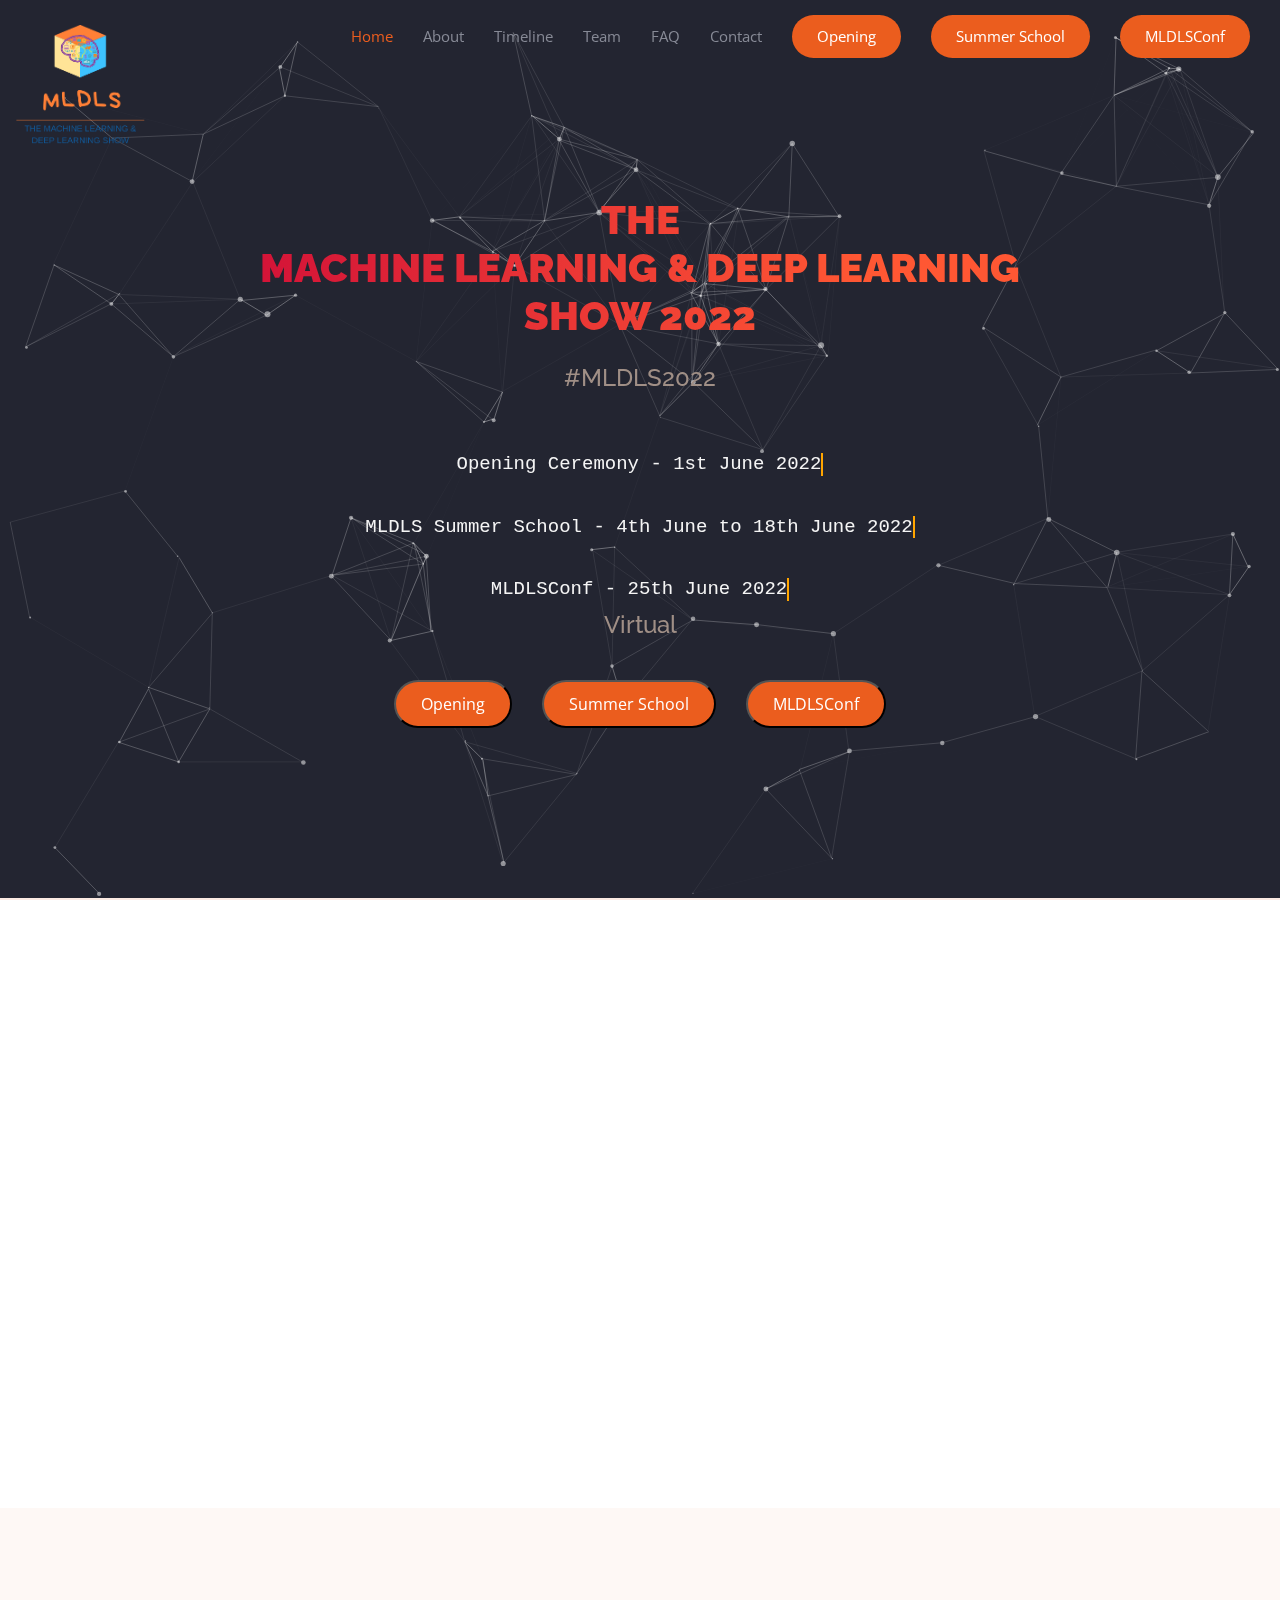
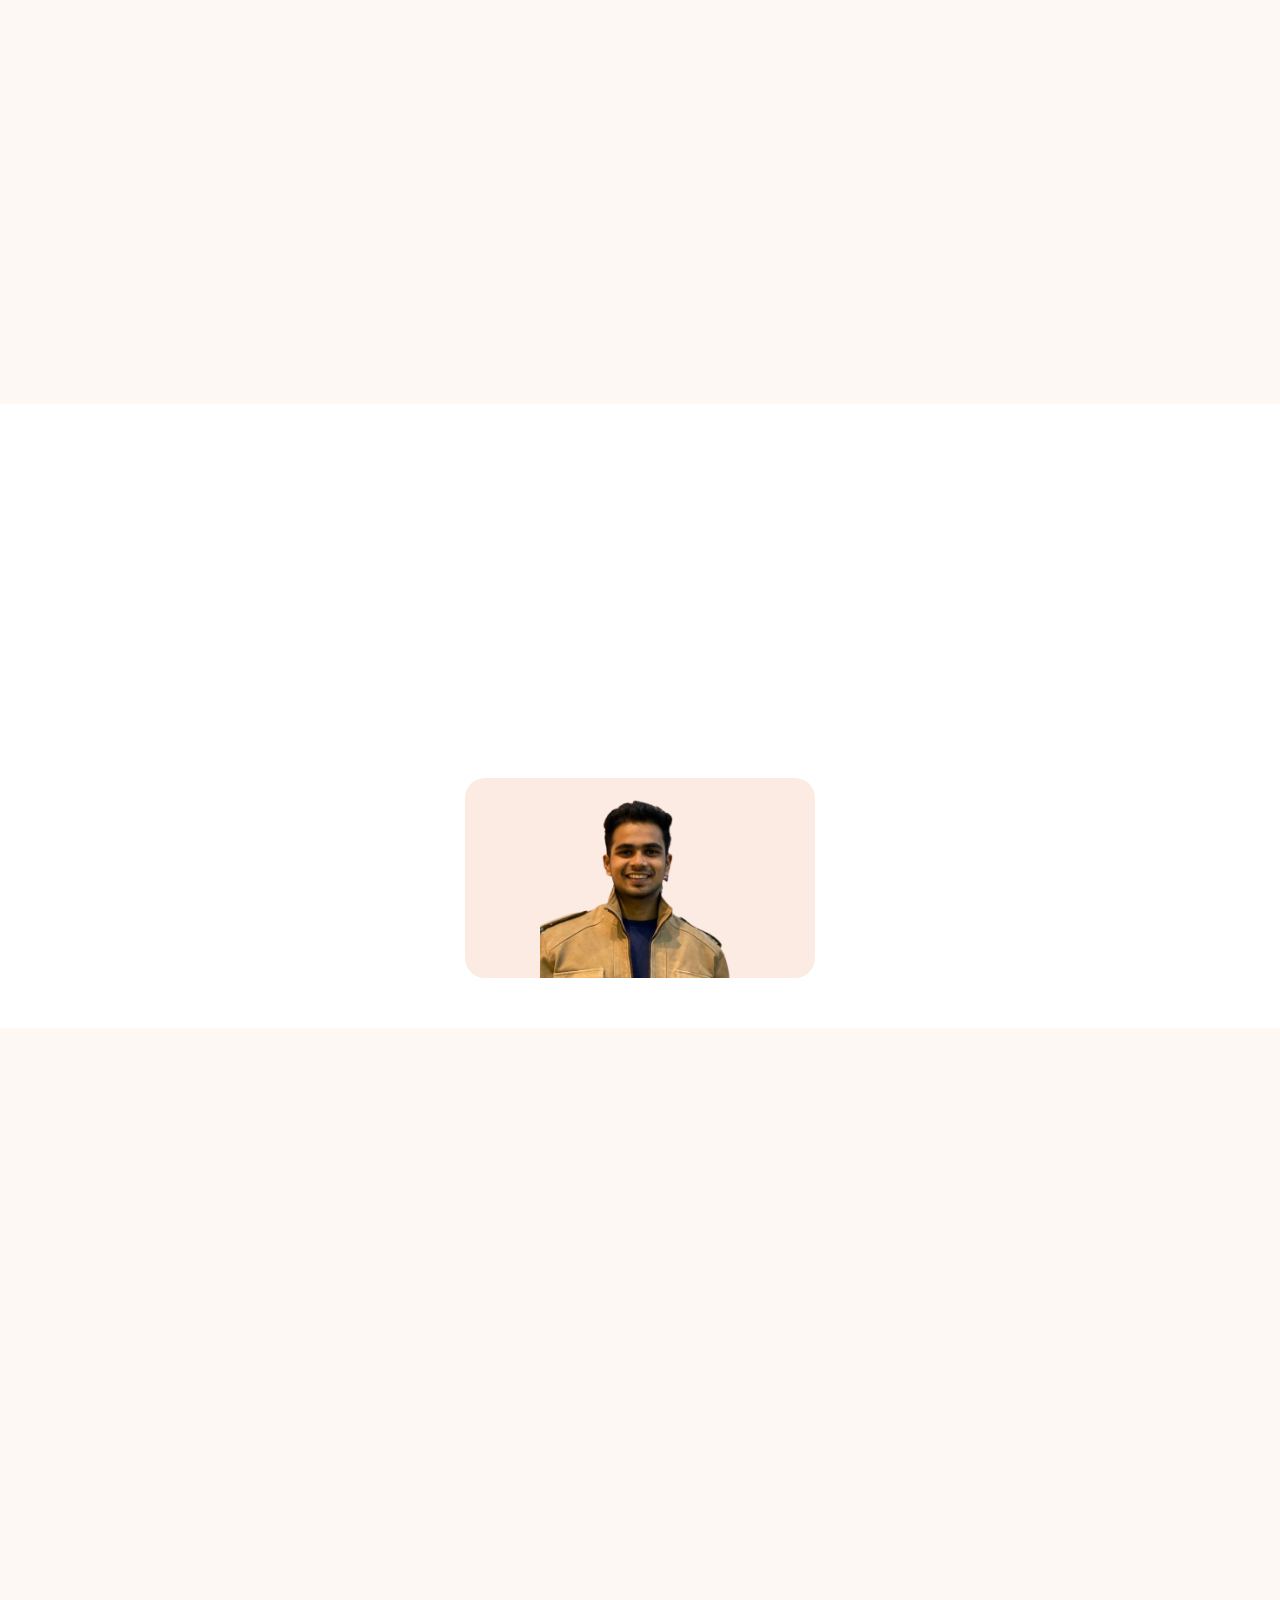
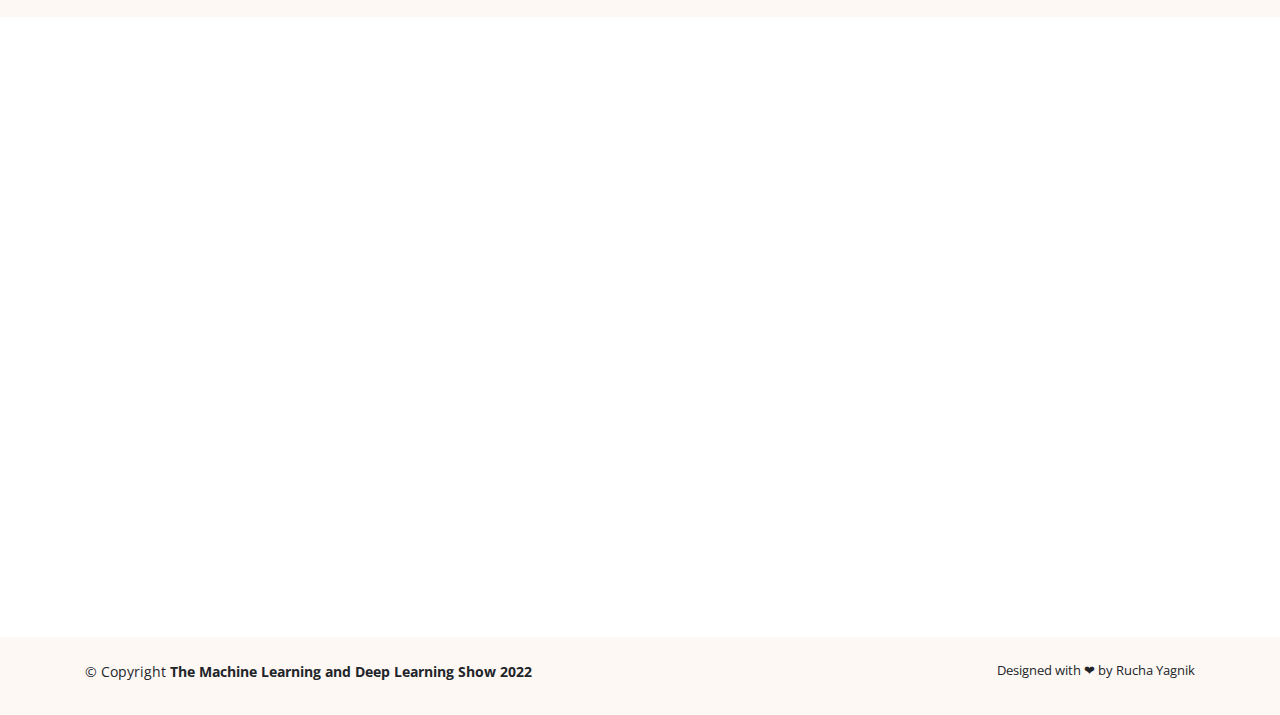
<file: index.html>
<!DOCTYPE html>
<html lang="en">

<head>
  <meta charset="utf-8">
  <meta content="width=device-width, initial-scale=1.0" name="viewport">

  <title>The MLDL Show 2022</title>
  <meta content="" name="description">
  <meta content="" name="keywords">

  <!-- Favicons -->
  <link href="assets/img/logo.png" rel="icon">
  <link href="assets/img/logo.png" rel="apple-touch-icon">

  <!-- Google Fonts -->
  <link
    href="https://fonts.googleapis.com/css?family=Open+Sans:300,300i,400,400i,600,600i,700,700i|Raleway:300,300i,400,400i,600,600i,700,700i"
    rel="stylesheet">

  <!-- Vendor CSS Files -->
  <link href="assets/vendor/bootstrap/css/bootstrap.min.css" rel="stylesheet">
  <link href="assets/vendor/icofont/icofont.min.css" rel="stylesheet">
  <link href="assets/vendor/boxicons/css/boxicons.min.css" rel="stylesheet">
  <link href="assets/vendor/venobox/venobox.css" rel="stylesheet">
  <link href="assets/vendor/owl.carousel/assets/owl.carousel.min.css" rel="stylesheet">
  <link href="assets/vendor/aos/aos.css" rel="stylesheet">

  <!-- Template Main CSS File -->
  <link href="assets/css/style.css" rel="stylesheet">

</head>

<body>

  <!-- ======= Header ======= -->
  <header id="header">
    <div class="container-fluid d-flex">
      
      <div class="logo mr-auto">
        <a href="index.html"><img src="assets/img/logo.png" alt="The Machine Learning and Deep Learning Show 2022" class="img-fluid"></a>
      </div>

      <nav class="nav-menu d-none d-lg-block">
        <ul>
          <li class="active"><a href="#hero">Home</a></li>
          <li><a href="#about">About</a></li>
          <li><a href="#dates">Timeline</a></li>
          <li><a href="#team">Team</a></li>
          <li><a href="#faq">FAQ</a></li>
          <li><a href="#contact">Contact</a></li>
          <li class="apply-btn"><a href="https://youtu.be/qn_5BiJ5cBM" target="_blank">Opening</a></li>
          <li class="apply-btn"><a href="https://bit.ly/mldls22" target="_blank">Summer School</a></li>
          <li class="apply-btn"><a href="https://forms.office.com/Pages/ResponsePage.aspx?id=oBzDhDusrk6tEVGdgCM-b90ZaA54ttJChzd3XSrF06pURTMwUzk2SzlaNkI2RVFLUlVJQzhaMEVWSy4u" target="_blank">MLDLSConf</a></li>
        </ul>
      </nav>
      <!-- .nav-menu -->

    </div>
  </header>
  <!-- End Header -->

  <!-- ======= Hero Section ======= -->

  <section id="hero" class="d-flex align-items-center">
    <div id="particles-js"></div>    
    <div class="container">
      <div class="row">
        <div class="col-lg-12 order-2 order-lg-1 text-center">
          <div class="site-hero">
            <h1 class="d-block mb-4 aos-init aos-animate" data-aos="fade-up" data-aos-delay="200" style="margin-top: 50px;">THE<br/>MACHINE LEARNING & DEEP LEARNING<br/>SHOW 2022</h1>
          </div>
          <h2 style="margin-top: 20px; margin-bottom: 20px;">#MLDLS2022</h2>
          <div class="typewriter">
 <h4 class="text_size">Opening Ceremony - 1st June 2022</h4> <br>
          </div>
          <div class="typewriter">
<h4 class="text_size"> MLDLS Summer School - 4th June to 18th June 2022</h4> <br>
          </div>
          <div class="typewriter">
<h4 class="text_size"> MLDLSConf - 25th June 2022</h4> <br>
          </div>
          <h3 class="line-1 anim-typewriter"></h3>
          <h2 style="margin-top: 10px; margin-bottom: 40px;">Virtual</h2>
            <div class="button-container">
              
                <button class="apply-btn2">
                  <a class="btn-text" href="https://youtu.be/qn_5BiJ5cBM" target="_blank">Opening</a>
                </button>
           
            
                <button class="apply-btn2"><a class="btn-text"  href="https://bit.ly/mldls22" target="_blank">Summer School</a>
              </button>
             
      
              <button class="apply-btn2"><a class="btn-text"  href="https://forms.office.com/Pages/ResponsePage.aspx?id=oBzDhDusrk6tEVGdgCM-b90ZaA54ttJChzd3XSrF06pURTMwUzk2SzlaNkI2RVFLUlVJQzhaMEVWSy4u" target="_blank">MLDLSConf</a></button>
     
            </div>
     
          <br>
          <!-- <a href="https://www.meetup.com/en-AU/Microsoft-Reactor-London/events/286034705/" target="_blank"><button>Opening Ceremony</button></a>
          <a href="https://mldls.github.io" target="_blank"><button>MLDLS Summer School</button></a>
          <a href="https://mldls.github.io" target="_blank"><button>MLDLSConf</button></a> -->
        </div>
      </div>
    </div>
  </section>
  <!-- End Hero -->

  <main id="main">

    <!-- ======= About Section ======= -->
    <section id="about" class="about">
      <div class="container">

        <div class="row justify-content-between">
          <div class="col-lg-5 d-flex align-items-center justify-content-center about-img">
            <img src="assets/img/about-img.svg" class="img-fluid" alt="" data-aos="zoom-in">
          </div>
          <div class="col-lg-6 pt-5 pt-lg-0">
            <h3 data-aos="fade-up">About</h3>
            <p data-aos="fade-up" data-aos-delay="100" style="font-size: large;">
              MLDLS Opening Ceremony: Getting Started with AI/ML by Cloud Advocates (Carlotta Castelluccio and Dmitry Shoshkinov on LearnTV MSFT Reactor. (Open for all)<br/>
              <br>
              MLDLS Summer School: The Machine Learning & Deep Learning Show is a 2 week summer school focused on teaching ML & DL concepts
              right from scratch to passionate students from around the globe. Each year 30 students or recent graduates
              are selected out of a pool of applicants to be part of this program. MLDLS2022 is the 3rd edition of the series. 
              <br><br>
              MLDLSConf: Day long virtual conference with sessions, panel, project showcase and networking opportunity. (Open for all)                       
            </p>
          </div>
        </div>

      </div>
    </section><!-- End About Section -->

    <!-- ======= Dates Section ======= -->
    <section id="dates" class="dates section-bg">
      <div class="container">

        <div class="section-title" data-aos="fade-up">
          <h2>Timeline</h2>
          <p>Important Dates (Summer School)</p>
        </div>

        <div class="row">
          <div class="col-md-6 col-lg-3 d-flex align-items-stretch" data-aos="zoom-in" data-aos-delay="100">
            <div class="icon-box">
              <!-- <div class="icon"><i class="bx bxl-dribbble"></i></div> -->
              <div class="icon"><i class="icofont-checked"></i></i></div>
              <h4 class="title">3rd May 2022</h4>
              <p class="description">Application Opens</p>
            </div>
          </div>

          <div class="col-md-6 col-lg-3 d-flex align-items-stretch" data-aos="zoom-in" data-aos-delay="200">
            <div class="icon-box">
              <!-- <div class="icon"><i class="bx bx-file"></i></div> -->
              <div class="icon"><i class="icofont-ban"></i></div>
              <h4 class="title">2nd June 2022</h4>
              <p class="description">Application Closes</p>
            </div>
          </div>

          <div class="col-md-6 col-lg-3 d-flex align-items-stretch" data-aos="zoom-in" data-aos-delay="300">
            <div class="icon-box">
              <!-- <div class="icon"><i class="bx bx-tachometer"></i></div> -->
              <div class="icon"><i class="icofont-notification"></i></i></div>
              <h4 class="title">2nd June 2022 Onwards</h4>
              <p class="description">Acceptance Notification</p>
            </div>
          </div>

          <div class="col-md-6 col-lg-3 d-flex align-items-stretch" data-aos="zoom-in" data-aos-delay="400">
            <div class="icon-box">
              <!-- <div class="icon"><i class="bx bx-world"></i></div> -->
              <div class="icon"><i class="icofont-code"></i></i></div>
              <h4 class="title">4th to 18th June 2022</a></h4>
              <p class="description">Summer School</p>
            </div>
          </div>

        </div>

      </div>
    </section><!-- End Dates Section -->

    <!-- ======= Team Section ======= -->
    <section id="team" class="team">
      <div class="container">

        <div class="section-title" data-aos="fade-up">
          <h2>Team</h2>
          <p>Organizers & Speakers</p>
        </div>

        <div class="row" style="justify-content: space-between;">

          <div class="col-xl col-lg col-md" data-aos="zoom-in" data-aos-delay="100">
            <div class="member">
              <img src="assets/img/team/vedantbahel.png" class="img-fluid" alt="">
              <div class="member-info">
                <div class="member-info-content">
                  <h4>Vedant Bahel</h4>
                  <span>Gold Microsoft Learn Student Ambassador</span>
                </div>
                <div class="social">
                  <a href="https://twitter.com/Vedant_Bahel" target="_blank"><i class="icofont-twitter"></i></a>
                  <a href="https://linkedin.com/in/vedantbahel" target="_blank"><i class="icofont-linkedin"></i></a>
                </div>
              </div>
            </div>
          </div>

          <div class="col-xl col-lg col-md" data-aos="zoom-in" data-aos-delay="200">
            <div class="member">
              <img src="assets/img/team/harsharyan.png" class="img-fluid" alt="">
              <div class="member-info">
                <div class="member-info-content">
                  <h4>Harsh Aryan</h4>
                  <span>Former Gold Microsoft Learn Student Ambassador</span>
                </div>
                <div class="social">
                  <a href="https://twitter.com/12HarshAryan" target="_blank"><i class="icofont-twitter"></i></a>
                  <a href="https://www.linkedin.com/in/harsh-aryan/" target="_blank"><i
                      class="icofont-linkedin"></i></a>
                </div>
              </div>
            </div>
          </div>

          <div class="col-xl col-lg col-md" data-aos="zoom-in" data-aos-delay="300">
            <div class="member">
              <img src="assets/img/team/ruchayagnik2.png" class="img-fluid" alt="">
              <div class="member-info">
                <div class="member-info-content">
                  <h4>Rucha Yagnik</h4>
                  <span>Gold Microsoft Learn Student Ambassador</span>
                </div>
                <div class="social">
                  <a href="https://twitter.com/ryagnik9" target="_blank"><i class="icofont-twitter"></i></a>
                  <a href="https://www.linkedin.com/in/ryagnik09/" target="_blank"><i class="icofont-linkedin"></i></a>
                </div>
              </div>
            </div>
          </div>

        </div>
                                                                                                              
        <div class="member_container">
            <div class="member width_adjust">
              <img src="assets/img/team/prathameshshanbhag.png" class="img-fluid" alt="">
              <div class="member-info mobile_adjust">
                <div class="member-info-content center_text">
                  <h4>Prathamesh Shanbhag</h4>
                  <span>Microsoft Learn Student Ambassador</span>
                </div>
                <div class="social">
                  <a href="https://twitter.com/prathamesh_117" target="_blank"><i class="icofont-twitter"></i></a>
                  <a href="https://www.linkedin.com/in/prathamesh-shanbhag/" target="_blank"><i class="icofont-linkedin"></i></a>
                </div>
              </div>
            </div>
          </div>

        </div>

      </div>
    </section><!-- End Team Section -->

    <!-- ======= F.A.Q Section ======= -->
    <section id="faq" class="faq section-bg">
      <div class="container">

        <div class="section-title" data-aos="fade-up">
          <h2>F.A.Q</h2>
          <p>Frequently Asked Questions</p>
        </div>

        <ul class="faq-list">

          <li data-aos="fade-up" data-aos-delay="100">
            <a data-toggle="collapse" class="collapsed" href="#faq1">Am I eligible for Summer School? <i
                class="icofont-simple-up"></i></a>
            <div id="faq1" class="collapse" data-parent=".faq-list">
              <p>
                All full time students and recent graduates from any university across the globe are eligible to apply.
              </p>
            </div>
          </li>

          <li data-aos="fade-up" data-aos-delay="200">
            <a data-toggle="collapse" href="#faq2" class="collapsed">How many students are selected for Summer School? <i
                class="icofont-simple-up"></i></a>
            <div id="faq2" class="collapse" data-parent=".faq-list">
              <p>
                Only 30 students are finally selected for the program.
              </p>
            </div>
          </li>

          <li data-aos="fade-up" data-aos-delay="300">
            <a data-toggle="collapse" href="#faq3" class="collapsed">What is the selection criteria for Summer School? <i
                class="icofont-simple-up"></i></a>
            <div id="faq3" class="collapse" data-parent=".faq-list">
              <p>
                The selection is purely based on the passion of students to learn and share knowledge.
              </p>
            </div>
          </li>

          <li data-aos="fade-up" data-aos-delay="400">
            <a data-toggle="collapse" href="#faq4" class="collapsed">Is there any fee for selected candidates? <i
                class="icofont-simple-up"></i></a>
            <div id="faq4" class="collapse" data-parent=".faq-list">
              <p>
                There is no fee for this program.
              </p>
            </div>
          </li>

          <li data-aos="fade-up" data-aos-delay="500">
            <a data-toggle="collapse" href="#faq5" class="collapsed">Do I get a certificate after completion of the
              summer school?
              <i class="icofont-simple-up"></i></a>
            <div id="faq5" class="collapse" data-parent=".faq-list">
              <p>
                All the selected students who have been active in the program and submitted all the assignments are
                given the certificate of completion.
              </p>
            </div>
          </li>

          <li data-aos="fade-up" data-aos-delay="100">
            <a data-toggle="collapse" class="collapsed" href="#faq6">Who can attend MLDLSConf?<i
                class="icofont-simple-up"></i></a>
            <div id="faq6" class="collapse" data-parent=".faq-list">
              <p>
                It is an "Open-for-all" event. Anyone can attend the event.
              </p>
            </div>
          </li>

          <li data-aos="fade-up" data-aos-delay="100">
            <a data-toggle="collapse" class="collapsed" href="#faq7">Who are the speakers at MLDLSConf?<i
                class="icofont-simple-up"></i></a>
            <div id="faq7" class="collapse" data-parent=".faq-list">
              <p>
               We will be joined by Microsoft Cloud Advocates and community leaders. More details coming soon.
              </p>
            </div>
          </li>

        </ul>

      </div>
    </section>
    <!-- End F.A.Q Section -->

    <!-- ======= Powered-by Section ======= -->
    <section id="powered-by" class="powered-by section-bg">
      <div class="container">

        <div class="section-title" data-aos="fade-up">
          <h2>Powered by</h2>
          <!-- <p>They trusted us</p> -->
        </div>

        <div data-aos="fade-up" data-aos-delay="100">
          <img src="assets/img/MSLearn_SA_logo.png" alt="">
        </div>

      </div>
    </section><!-- End Powered-by Section -->

    <!-- ======= Contact Us Section ======= -->
    <section id="contact" class="contact">
      <div class="container">

        <div class="section-title" data-aos="fade-up">
          <h2>Contact Us</h2>
        </div>

        <div class="row">

          <div class="col-lg-6 d-flex align-items-stretch mt-2" data-aos="fade-up" data-aos-delay="100">
            <a href="mailto:themachinelearningdeeplearning@gmail.com" target="_blank" class="info">
              <div class="email">
                <i class="icofont-envelope"></i>
                <h4>Email:</h4>
                <p>themachinelearningdeeplearning@gmail.com</p>
              </div>
            </a>
          </div>

          <div class="col-lg-6 d-flex align-items-stretch mt-2" data-aos="fade-up" data-aos-delay="100">
            <a href="https://twitter.com/TheMLDLS" target="_blank" class="info">
              <div class="address">
                <i class="icofont-twitter"></i>
                <h4>Twitter:</h4>
                <p>@TheMLDLS</p>
              </div>
            </a>
          </div>
          
        </div>

      </div>
    </section><!-- End Contact Us Section -->

  </main><!-- End #main -->

  <!-- ======= Footer ======= -->
  <footer id="footer">

    <div class="container py-4">
      <div class="copyright">
        &copy; Copyright <strong><span>The Machine Learning and Deep Learning Show 2022</span></strong>
      </div>
      <div class="credits">
        Designed with ❤ by Rucha Yagnik
      </div>
    </div>
  </footer><!-- End Footer -->

  <a href="#" class="back-to-top"><i class="icofont-simple-up"></i></a>

  <!-- Vendor JS Files -->
  <script src="assets/vendor/jquery/jquery.min.js"></script>
  <script src="assets/vendor/bootstrap/js/bootstrap.bundle.min.js"></script>
  <script src="assets/vendor/jquery.easing/jquery.easing.min.js"></script>
  <script src="assets/vendor/php-email-form/validate.js"></script>
  <script src="assets/vendor/isotope-layout/isotope.pkgd.min.js"></script>
  <script src="assets/vendor/venobox/venobox.min.js"></script>
  <script src="assets/vendor/owl.carousel/owl.carousel.min.js"></script>
  <script src="assets/vendor/aos/aos.js"></script>
  <script src="assets/vendor/particle-js/particles.min.js"></script>

  <!-- Template Main JS File -->
  <script src="assets/js/main.js"></script>


</body>

</html>
</file>
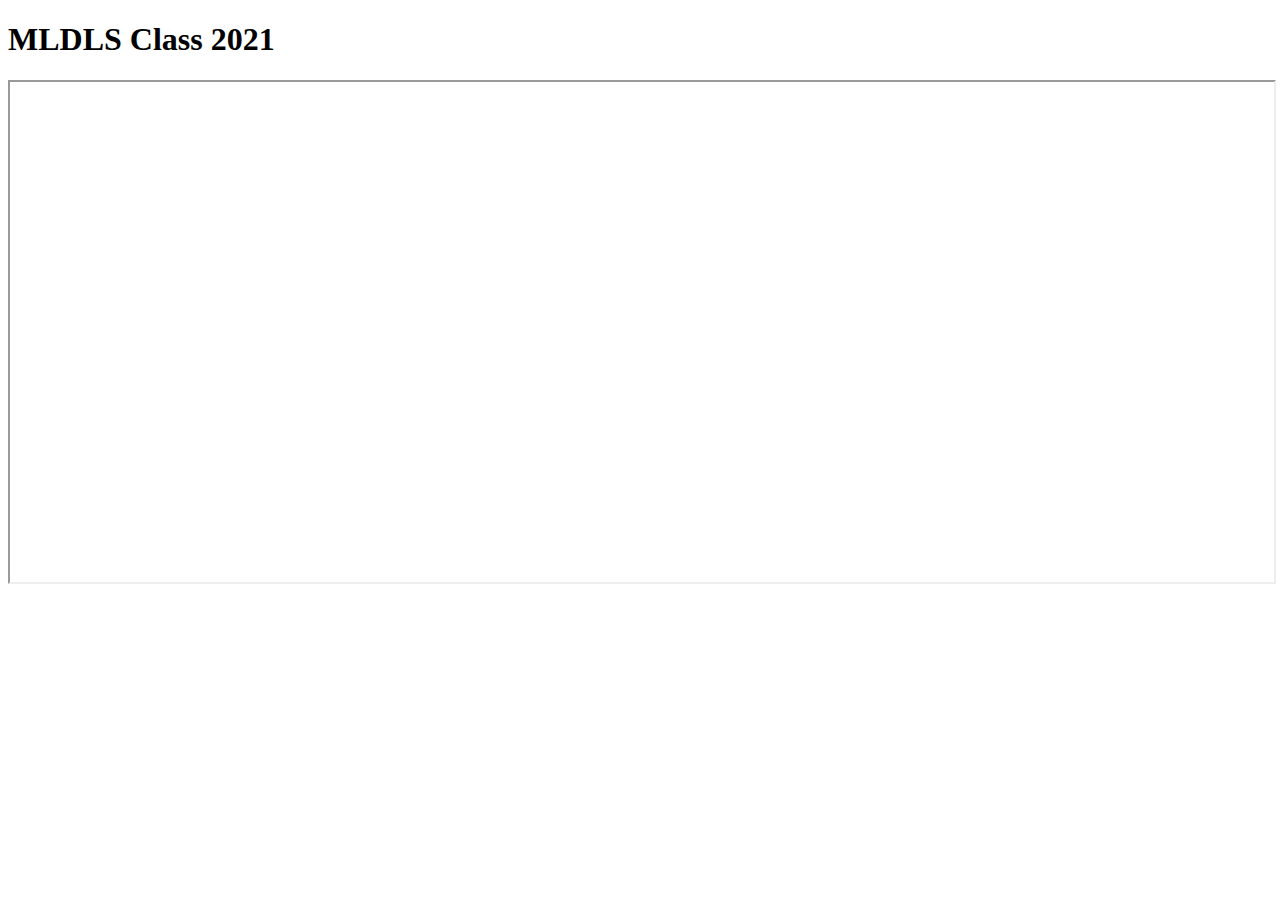
<file: 2021verify.html>
<!DOCTYPE html>
<html>
  <head>
    <title>MLDLS 2021 Verify</title>
  </head>
  <body>
    <h1>MLDLS Class 2021</h1>
    <iframe src="/assets/sample.pdf" width="100%" height="500px">
    </iframe>
  </body>
</html>
</file>
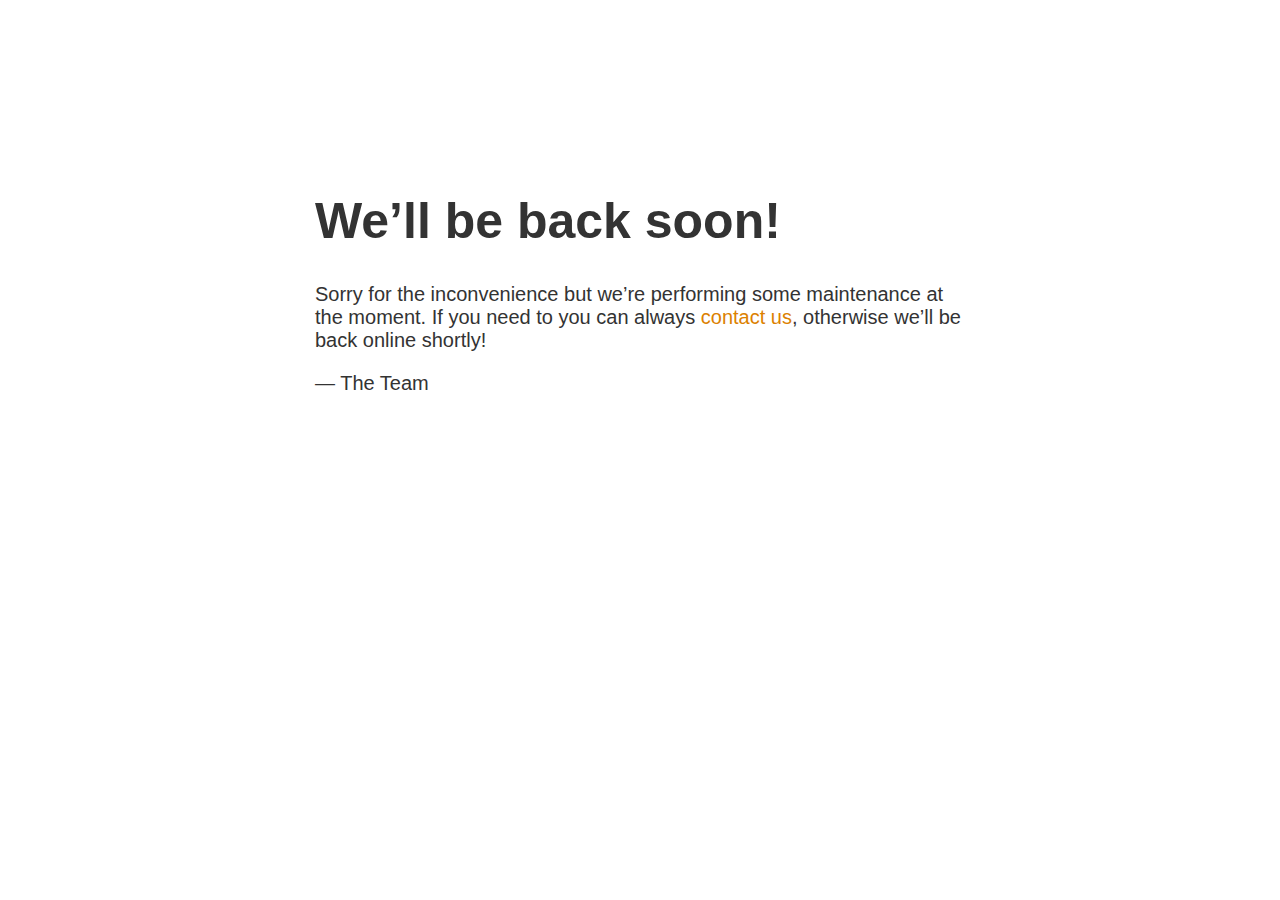
<file: home.html>
<!doctype html>
<title>Site Maintenance</title>
<style>
  body { text-align: center; padding: 150px; }
  h1 { font-size: 50px; }
  body { font: 20px Helvetica, sans-serif; color: #333; }
  article { display: block; text-align: left; width: 650px; margin: 0 auto; }
  a { color: #dc8100; text-decoration: none; }
  a:hover { color: #333; text-decoration: none; }
</style>

<article>
    <h1>We&rsquo;ll be back soon!</h1>
    <div>
        <p>Sorry for the inconvenience but we&rsquo;re performing some maintenance at the moment. If you need to you can always <a href="mailto:#">contact us</a>, otherwise we&rsquo;ll be back online shortly!</p>
        <p>&mdash; The Team</p>
    </div>
</article>
</file>
<file: assets/vendor/venobox/venobox.css>
/* ------ venobox.css --------*/
.vbox-overlay *, .vbox-overlay *:before, .vbox-overlay *:after{
    -webkit-backface-visibility: hidden;
    -webkit-box-sizing:border-box;
    -moz-box-sizing:border-box;
    box-sizing:border-box;
}
.vbox-overlay * { 
    -webkit-backface-visibility: visible;
    backface-visibility: visible;
}
.vbox-overlay{
    display: -webkit-flex;
    display: flex;
    -webkit-flex-direction: column;
    flex-direction: column;
    -webkit-justify-content: center;
    justify-content: center;
    -webkit-align-items: center;
    align-items: center;
    position: fixed;
    left: 0;
    top: 0;
    bottom: 0;
    right: 0;
    z-index: 999999;
}

/* ----- navigation ----- */
.vbox-title{
    width: 100%;
    height: 40px;
    float: left;
    text-align: center;
    line-height: 28px;
    font-size: 12px;
    padding: 6px 50px;
    overflow: hidden;
    position: fixed;
    display: none;
    left: 0;
    z-index: 89;
}
.vbox-close{
    cursor: pointer;
    position: fixed;
    top: -1px;
    right: 0;
    width: 50px;
    height: 40px;
    padding: 6px;
    display: block;
    background-position:10px center;
    overflow: hidden;
    font-size: 24px;
    line-height: 1;
    text-align: center;
    z-index: 99;
}
.vbox-left{
    cursor: pointer;
    position: fixed;
    left: 0;
    height: 40px;
    overflow: hidden;
    line-height: 28px;
    font-size: 12px;
    z-index: 99;
    display: flex;
    align-items:center;
}
.vbox-num{
    display: inline-block;
    margin: 6px 0 6px 15px;
}
/* ----- Social share ----- */
.vbox-share{
    line-height: 28px;
    font-size: 12px;
    overflow: hidden;
    position: fixed;
    left: 0;
    z-index: 98;
    display: flex;
    align-items:center;
    justify-content: center;
    width: 100%;
    text-align: center;
}
.vbox-share svg{
    max-height: 28px;
    width: 28px;
    z-index: 10;
    margin-left: 12px;
    margin-top: 6px;
    margin-bottom: 6px;
    vertical-align: middle;
}


/* ----- navigation ARROWS ----- */
.vbox-next, .vbox-prev{
    position: fixed;
    top: 50%;
    margin-top: -15px;
    overflow: hidden;
    cursor: pointer;
    display: block;
    width: 45px;
    height: 45px;
    z-index: 99;
}
.vbox-next span, .vbox-prev span{
    position: relative;
    width: 20px;
    height: 20px;
    border: 2px solid transparent;
    border-top-color: #B6B6B6;
    border-right-color: #B6B6B6;
    text-indent: -100px;
    position: absolute;
    top: 8px;
    display: block;
}
.vbox-prev{
    left: 15px;
}
.vbox-next{
    right: 15px;
}
.vbox-prev span{
    left: 10px;
    -ms-transform: rotate(-135deg);
    -webkit-transform: rotate(-135deg);
    transform: rotate(-135deg);
}
.vbox-next span{
    -ms-transform: rotate(45deg);
    -webkit-transform: rotate(45deg);
    transform: rotate(45deg);
    right: 10px;
}
/* ------- inline window ------ */
.vbox-inline{
    width: 420px;
    height: 315px;
    height: 70vh;
    padding: 10px;
    background: #fff;
    margin: 0 auto;
    overflow: auto;
    text-align: left;
}
/* ------- Video & iFrames window ------ */
.venoframe{
    max-width: 100%;
    width: 100%;
    border: none;
    width: 100%;
    height: 260px;
    height: 70vh;
}
.venoframe.vbvid{
    height: 260px;
}
@media (min-width: 768px) {
    .venoframe, .vbox-inline{
        width: 90%;
        height: 360px;
        height: 70vh;
    }
    .venoframe.vbvid{
        width: 640px;
        height: 360px;
    }
}
@media (min-width: 992px) {
    .venoframe, .vbox-inline{
        max-width: 1200px;
        width: 80%;
        height: 540px;
        height: 70vh;
    }
    .venoframe.vbvid{
        width: 960px;
        height: 540px;
    }
}
/* 
Please do NOT edit this part! 
or at least read this note: http://i.imgur.com/7C0ws9e.gif
*/
.vbox-open{
    overflow: hidden;
}
.vbox-container{
    position: absolute;
    left: 0;
    right: 0;
    top: 0;
    bottom: 0;
    overflow-x: hidden;
    overflow-y: scroll;
    overflow-scrolling: touch;
    -webkit-overflow-scrolling: touch;
    z-index: 20;
    max-height: 100%;

}

.vbox-content{
    text-align: center;
    float: left;
    width: 100%;
    position: relative;
    overflow: hidden;
    padding: 20px 4%;
}
.vbox-container img{
    max-width: 100%;
    height: auto;
}
.vbox-figlio{
    box-shadow: 0 0 12px rgba(0,0,0,0.19), 0 6px 6px rgba(0,0,0,0.23);
    max-width: 100%;
    text-align: initial;
}
img.vbox-figlio{
    -webkit-user-select: none;
-khtml-user-select: none;
-moz-user-select: none;
-o-user-select: none;
user-select: none;
}
.vbox-content.swipe-left{
    margin-left: -200px !important;
}
.vbox-content.swipe-right{
    margin-left: 200px !important;
}
.vbox-animated{
    webkit-transition: margin 300ms ease-out;
    transition: margin 300ms ease-out;
}

/* ---------- preloader ----------
 * SPINKIT 
 * http://tobiasahlin.com/spinkit/
-------------------------------- */
.sk-double-bounce,.sk-rotating-plane{width:40px;height:40px;margin:40px auto}.sk-rotating-plane{background-color:#333;-webkit-animation:sk-rotatePlane 1.2s infinite ease-in-out;animation:sk-rotatePlane 1.2s infinite ease-in-out}@-webkit-keyframes sk-rotatePlane{0%{-webkit-transform:perspective(120px) rotateX(0) rotateY(0);transform:perspective(120px) rotateX(0) rotateY(0)}50%{-webkit-transform:perspective(120px) rotateX(-180.1deg) rotateY(0);transform:perspective(120px) rotateX(-180.1deg) rotateY(0)}100%{-webkit-transform:perspective(120px) rotateX(-180deg) rotateY(-179.9deg);transform:perspective(120px) rotateX(-180deg) rotateY(-179.9deg)}}@keyframes sk-rotatePlane{0%{-webkit-transform:perspective(120px) rotateX(0) rotateY(0);transform:perspective(120px) rotateX(0) rotateY(0)}50%{-webkit-transform:perspective(120px) rotateX(-180.1deg) rotateY(0);transform:perspective(120px) rotateX(-180.1deg) rotateY(0)}100%{-webkit-transform:perspective(120px) rotateX(-180deg) rotateY(-179.9deg);transform:perspective(120px) rotateX(-180deg) rotateY(-179.9deg)}}.sk-double-bounce{position:relative}.sk-double-bounce .sk-child{width:100%;height:100%;border-radius:50%;background-color:#333;opacity:.6;position:absolute;top:0;left:0;-webkit-animation:sk-doubleBounce 2s infinite ease-in-out;animation:sk-doubleBounce 2s infinite ease-in-out}.sk-chasing-dots .sk-child,.sk-spinner-pulse,.sk-three-bounce .sk-child{background-color:#333;border-radius:100%}.sk-double-bounce .sk-double-bounce2{-webkit-animation-delay:-1s;animation-delay:-1s}@-webkit-keyframes sk-doubleBounce{0%,100%{-webkit-transform:scale(0);transform:scale(0)}50%{-webkit-transform:scale(1);transform:scale(1)}}@keyframes sk-doubleBounce{0%,100%{-webkit-transform:scale(0);transform:scale(0)}50%{-webkit-transform:scale(1);transform:scale(1)}}.sk-wave{margin:40px auto;width:50px;height:40px;text-align:center;font-size:10px}.sk-wave .sk-rect{background-color:#333;height:100%;width:6px;display:inline-block;-webkit-animation:sk-waveStretchDelay 1.2s infinite ease-in-out;animation:sk-waveStretchDelay 1.2s infinite ease-in-out}.sk-wave .sk-rect1{-webkit-animation-delay:-1.2s;animation-delay:-1.2s}.sk-wave .sk-rect2{-webkit-animation-delay:-1.1s;animation-delay:-1.1s}.sk-wave .sk-rect3{-webkit-animation-delay:-1s;animation-delay:-1s}.sk-wave .sk-rect4{-webkit-animation-delay:-.9s;animation-delay:-.9s}.sk-wave .sk-rect5{-webkit-animation-delay:-.8s;animation-delay:-.8s}@-webkit-keyframes sk-waveStretchDelay{0%,100%,40%{-webkit-transform:scaleY(.4);transform:scaleY(.4)}20%{-webkit-transform:scaleY(1);transform:scaleY(1)}}@keyframes sk-waveStretchDelay{0%,100%,40%{-webkit-transform:scaleY(.4);transform:scaleY(.4)}20%{-webkit-transform:scaleY(1);transform:scaleY(1)}}.sk-wandering-cubes{margin:40px auto;width:40px;height:40px;position:relative}.sk-wandering-cubes .sk-cube{background-color:#333;width:10px;height:10px;position:absolute;top:0;left:0;-webkit-animation:sk-wanderingCube 1.8s ease-in-out -1.8s infinite both;animation:sk-wanderingCube 1.8s ease-in-out -1.8s infinite both}.sk-chasing-dots,.sk-spinner-pulse{width:40px;height:40px;margin:40px auto}.sk-wandering-cubes .sk-cube2{-webkit-animation-delay:-.9s;animation-delay:-.9s}@-webkit-keyframes sk-wanderingCube{0%{-webkit-transform:rotate(0);transform:rotate(0)}25%{-webkit-transform:translateX(30px) rotate(-90deg) scale(.5);transform:translateX(30px) rotate(-90deg) scale(.5)}50%{-webkit-transform:translateX(30px) translateY(30px) rotate(-179deg);transform:translateX(30px) translateY(30px) rotate(-179deg)}50.1%{-webkit-transform:translateX(30px) translateY(30px) rotate(-180deg);transform:translateX(30px) translateY(30px) rotate(-180deg)}75%{-webkit-transform:translateX(0) translateY(30px) rotate(-270deg) scale(.5);transform:translateX(0) translateY(30px) rotate(-270deg) scale(.5)}100%{-webkit-transform:rotate(-360deg);transform:rotate(-360deg)}}@keyframes sk-wanderingCube{0%{-webkit-transform:rotate(0);transform:rotate(0)}25%{-webkit-transform:translateX(30px) rotate(-90deg) scale(.5);transform:translateX(30px) rotate(-90deg) scale(.5)}50%{-webkit-transform:translateX(30px) translateY(30px) rotate(-179deg);transform:translateX(30px) translateY(30px) rotate(-179deg)}50.1%{-webkit-transform:translateX(30px) translateY(30px) rotate(-180deg);transform:translateX(30px) translateY(30px) rotate(-180deg)}75%{-webkit-transform:translateX(0) translateY(30px) rotate(-270deg) scale(.5);transform:translateX(0) translateY(30px) rotate(-270deg) scale(.5)}100%{-webkit-transform:rotate(-360deg);transform:rotate(-360deg)}}.sk-spinner-pulse{-webkit-animation:sk-pulseScaleOut 1s infinite ease-in-out;animation:sk-pulseScaleOut 1s infinite ease-in-out}@-webkit-keyframes sk-pulseScaleOut{0%{-webkit-transform:scale(0);transform:scale(0)}100%{-webkit-transform:scale(1);transform:scale(1);opacity:0}}@keyframes sk-pulseScaleOut{0%{-webkit-transform:scale(0);transform:scale(0)}100%{-webkit-transform:scale(1);transform:scale(1);opacity:0}}.sk-chasing-dots{position:relative;text-align:center;-webkit-animation:sk-chasingDotsRotate 2s infinite linear;animation:sk-chasingDotsRotate 2s infinite linear}.sk-chasing-dots .sk-child{width:60%;height:60%;display:inline-block;position:absolute;top:0;-webkit-animation:sk-chasingDotsBounce 2s infinite ease-in-out;animation:sk-chasingDotsBounce 2s infinite ease-in-out}.sk-chasing-dots .sk-dot2{top:auto;bottom:0;-webkit-animation-delay:-1s;animation-delay:-1s}@-webkit-keyframes sk-chasingDotsRotate{100%{-webkit-transform:rotate(360deg);transform:rotate(360deg)}}@keyframes sk-chasingDotsRotate{100%{-webkit-transform:rotate(360deg);transform:rotate(360deg)}}@-webkit-keyframes sk-chasingDotsBounce{0%,100%{-webkit-transform:scale(0);transform:scale(0)}50%{-webkit-transform:scale(1);transform:scale(1)}}@keyframes sk-chasingDotsBounce{0%,100%{-webkit-transform:scale(0);transform:scale(0)}50%{-webkit-transform:scale(1);transform:scale(1)}}.sk-three-bounce{margin:40px auto;width:80px;text-align:center}.sk-three-bounce .sk-child{width:20px;height:20px;display:inline-block;-webkit-animation:sk-three-bounce 1.4s ease-in-out 0s infinite both;animation:sk-three-bounce 1.4s ease-in-out 0s infinite both}.sk-circle .sk-child:before,.sk-fading-circle .sk-circle:before{display:block;border-radius:100%;content:'';background-color:#333}.sk-three-bounce .sk-bounce1{-webkit-animation-delay:-.32s;animation-delay:-.32s}.sk-three-bounce .sk-bounce2{-webkit-animation-delay:-.16s;animation-delay:-.16s}@-webkit-keyframes sk-three-bounce{0%,100%,80%{-webkit-transform:scale(0);transform:scale(0)}40%{-webkit-transform:scale(1);transform:scale(1)}}@keyframes sk-three-bounce{0%,100%,80%{-webkit-transform:scale(0);transform:scale(0)}40%{-webkit-transform:scale(1);transform:scale(1)}}.sk-circle{margin:40px auto;width:40px;height:40px;position:relative}.sk-circle .sk-child{width:100%;height:100%;position:absolute;left:0;top:0}.sk-circle .sk-child:before{margin:0 auto;width:15%;height:15%;-webkit-animation:sk-circleBounceDelay 1.2s infinite ease-in-out both;animation:sk-circleBounceDelay 1.2s infinite ease-in-out both}.sk-circle .sk-circle2{-webkit-transform:rotate(30deg);-ms-transform:rotate(30deg);transform:rotate(30deg)}.sk-circle .sk-circle3{-webkit-transform:rotate(60deg);-ms-transform:rotate(60deg);transform:rotate(60deg)}.sk-circle .sk-circle4{-webkit-transform:rotate(90deg);-ms-transform:rotate(90deg);transform:rotate(90deg)}.sk-circle .sk-circle5{-webkit-transform:rotate(120deg);-ms-transform:rotate(120deg);transform:rotate(120deg)}.sk-circle .sk-circle6{-webkit-transform:rotate(150deg);-ms-transform:rotate(150deg);transform:rotate(150deg)}.sk-circle .sk-circle7{-webkit-transform:rotate(180deg);-ms-transform:rotate(180deg);transform:rotate(180deg)}.sk-circle .sk-circle8{-webkit-transform:rotate(210deg);-ms-transform:rotate(210deg);transform:rotate(210deg)}.sk-circle .sk-circle9{-webkit-transform:rotate(240deg);-ms-transform:rotate(240deg);transform:rotate(240deg)}.sk-circle .sk-circle10{-webkit-transform:rotate(270deg);-ms-transform:rotate(270deg);transform:rotate(270deg)}.sk-circle .sk-circle11{-webkit-transform:rotate(300deg);-ms-transform:rotate(300deg);transform:rotate(300deg)}.sk-circle .sk-circle12{-webkit-transform:rotate(330deg);-ms-transform:rotate(330deg);transform:rotate(330deg)}.sk-circle .sk-circle2:before{-webkit-animation-delay:-1.1s;animation-delay:-1.1s}.sk-circle .sk-circle3:before{-webkit-animation-delay:-1s;animation-delay:-1s}.sk-circle .sk-circle4:before{-webkit-animation-delay:-.9s;animation-delay:-.9s}.sk-circle .sk-circle5:before{-webkit-animation-delay:-.8s;animation-delay:-.8s}.sk-circle .sk-circle6:before{-webkit-animation-delay:-.7s;animation-delay:-.7s}.sk-circle .sk-circle7:before{-webkit-animation-delay:-.6s;animation-delay:-.6s}.sk-circle .sk-circle8:before{-webkit-animation-delay:-.5s;animation-delay:-.5s}.sk-circle .sk-circle9:before{-webkit-animation-delay:-.4s;animation-delay:-.4s}.sk-circle .sk-circle10:before{-webkit-animation-delay:-.3s;animation-delay:-.3s}.sk-circle .sk-circle11:before{-webkit-animation-delay:-.2s;animation-delay:-.2s}.sk-circle .sk-circle12:before{-webkit-animation-delay:-.1s;animation-delay:-.1s}@-webkit-keyframes sk-circleBounceDelay{0%,100%,80%{-webkit-transform:scale(0);transform:scale(0)}40%{-webkit-transform:scale(1);transform:scale(1)}}@keyframes sk-circleBounceDelay{0%,100%,80%{-webkit-transform:scale(0);transform:scale(0)}40%{-webkit-transform:scale(1);transform:scale(1)}}.sk-cube-grid{width:40px;height:40px;margin:40px auto}.sk-cube-grid .sk-cube{width:33.33%;height:33.33%;background-color:#333;float:left;-webkit-animation:sk-cubeGridScaleDelay 1.3s infinite ease-in-out;animation:sk-cubeGridScaleDelay 1.3s infinite ease-in-out}.sk-cube-grid .sk-cube1{-webkit-animation-delay:.2s;animation-delay:.2s}.sk-cube-grid .sk-cube2{-webkit-animation-delay:.3s;animation-delay:.3s}.sk-cube-grid .sk-cube3{-webkit-animation-delay:.4s;animation-delay:.4s}.sk-cube-grid .sk-cube4{-webkit-animation-delay:.1s;animation-delay:.1s}.sk-cube-grid .sk-cube5{-webkit-animation-delay:.2s;animation-delay:.2s}.sk-cube-grid .sk-cube6{-webkit-animation-delay:.3s;animation-delay:.3s}.sk-cube-grid .sk-cube7{-webkit-animation-delay:0ms;animation-delay:0ms}.sk-cube-grid .sk-cube8{-webkit-animation-delay:.1s;animation-delay:.1s}.sk-cube-grid .sk-cube9{-webkit-animation-delay:.2s;animation-delay:.2s}@-webkit-keyframes sk-cubeGridScaleDelay{0%,100%,70%{-webkit-transform:scale3D(1,1,1);transform:scale3D(1,1,1)}35%{-webkit-transform:scale3D(0,0,1);transform:scale3D(0,0,1)}}@keyframes sk-cubeGridScaleDelay{0%,100%,70%{-webkit-transform:scale3D(1,1,1);transform:scale3D(1,1,1)}35%{-webkit-transform:scale3D(0,0,1);transform:scale3D(0,0,1)}}.sk-fading-circle{margin:40px auto;width:40px;height:40px;position:relative}.sk-fading-circle .sk-circle{width:100%;height:100%;position:absolute;left:0;top:0}.sk-fading-circle .sk-circle:before{margin:0 auto;width:15%;height:15%;-webkit-animation:sk-circleFadeDelay 1.2s infinite ease-in-out both;animation:sk-circleFadeDelay 1.2s infinite ease-in-out both}.sk-fading-circle .sk-circle2{-webkit-transform:rotate(30deg);-ms-transform:rotate(30deg);transform:rotate(30deg)}.sk-fading-circle .sk-circle3{-webkit-transform:rotate(60deg);-ms-transform:rotate(60deg);transform:rotate(60deg)}.sk-fading-circle .sk-circle4{-webkit-transform:rotate(90deg);-ms-transform:rotate(90deg);transform:rotate(90deg)}.sk-fading-circle .sk-circle5{-webkit-transform:rotate(120deg);-ms-transform:rotate(120deg);transform:rotate(120deg)}.sk-fading-circle .sk-circle6{-webkit-transform:rotate(150deg);-ms-transform:rotate(150deg);transform:rotate(150deg)}.sk-fading-circle .sk-circle7{-webkit-transform:rotate(180deg);-ms-transform:rotate(180deg);transform:rotate(180deg)}.sk-fading-circle .sk-circle8{-webkit-transform:rotate(210deg);-ms-transform:rotate(210deg);transform:rotate(210deg)}.sk-fading-circle .sk-circle9{-webkit-transform:rotate(240deg);-ms-transform:rotate(240deg);transform:rotate(240deg)}.sk-fading-circle .sk-circle10{-webkit-transform:rotate(270deg);-ms-transform:rotate(270deg);transform:rotate(270deg)}.sk-fading-circle .sk-circle11{-webkit-transform:rotate(300deg);-ms-transform:rotate(300deg);transform:rotate(300deg)}.sk-fading-circle .sk-circle12{-webkit-transform:rotate(330deg);-ms-transform:rotate(330deg);transform:rotate(330deg)}.sk-fading-circle .sk-circle2:before{-webkit-animation-delay:-1.1s;animation-delay:-1.1s}.sk-fading-circle .sk-circle3:before{-webkit-animation-delay:-1s;animation-delay:-1s}.sk-fading-circle .sk-circle4:before{-webkit-animation-delay:-.9s;animation-delay:-.9s}.sk-fading-circle .sk-circle5:before{-webkit-animation-delay:-.8s;animation-delay:-.8s}.sk-fading-circle .sk-circle6:before{-webkit-animation-delay:-.7s;animation-delay:-.7s}.sk-fading-circle .sk-circle7:before{-webkit-animation-delay:-.6s;animation-delay:-.6s}.sk-fading-circle .sk-circle8:before{-webkit-animation-delay:-.5s;animation-delay:-.5s}.sk-fading-circle .sk-circle9:before{-webkit-animation-delay:-.4s;animation-delay:-.4s}.sk-fading-circle .sk-circle10:before{-webkit-animation-delay:-.3s;animation-delay:-.3s}.sk-fading-circle .sk-circle11:before{-webkit-animation-delay:-.2s;animation-delay:-.2s}.sk-fading-circle .sk-circle12:before{-webkit-animation-delay:-.1s;animation-delay:-.1s}@-webkit-keyframes sk-circleFadeDelay{0%,100%,39%{opacity:0}40%{opacity:1}}@keyframes sk-circleFadeDelay{0%,100%,39%{opacity:0}40%{opacity:1}}.sk-folding-cube{margin:40px auto;width:40px;height:40px;position:relative;-webkit-transform:rotateZ(45deg);transform:rotateZ(45deg)}.sk-folding-cube .sk-cube{float:left;width:50%;height:50%;position:relative;-webkit-transform:scale(1.1);-ms-transform:scale(1.1);transform:scale(1.1)}.sk-folding-cube .sk-cube:before{content:'';position:absolute;top:0;left:0;width:100%;height:100%;background-color:#333;-webkit-animation:sk-foldCubeAngle 2.4s infinite linear both;animation:sk-foldCubeAngle 2.4s infinite linear both;-webkit-transform-origin:100% 100%;-ms-transform-origin:100% 100%;transform-origin:100% 100%}.sk-folding-cube .sk-cube2{-webkit-transform:scale(1.1) rotateZ(90deg);transform:scale(1.1) rotateZ(90deg)}.sk-folding-cube .sk-cube3{-webkit-transform:scale(1.1) rotateZ(180deg);transform:scale(1.1) rotateZ(180deg)}.sk-folding-cube .sk-cube4{-webkit-transform:scale(1.1) rotateZ(270deg);transform:scale(1.1) rotateZ(270deg)}.sk-folding-cube .sk-cube2:before{-webkit-animation-delay:.3s;animation-delay:.3s}.sk-folding-cube .sk-cube3:before{-webkit-animation-delay:.6s;animation-delay:.6s}.sk-folding-cube .sk-cube4:before{-webkit-animation-delay:.9s;animation-delay:.9s}@-webkit-keyframes sk-foldCubeAngle{0%,10%{-webkit-transform:perspective(140px) rotateX(-180deg);transform:perspective(140px) rotateX(-180deg);opacity:0}25%,75%{-webkit-transform:perspective(140px) rotateX(0);transform:perspective(140px) rotateX(0);opacity:1}100%,90%{-webkit-transform:perspective(140px) rotateY(180deg);transform:perspective(140px) rotateY(180deg);opacity:0}}@keyframes sk-foldCubeAngle{0%,10%{-webkit-transform:perspective(140px) rotateX(-180deg);transform:perspective(140px) rotateX(-180deg);opacity:0}25%,75%{-webkit-transform:perspective(140px) rotateX(0);transform:perspective(140px) rotateX(0);opacity:1}100%,90%{-webkit-transform:perspective(140px) rotateY(180deg);transform:perspective(140px) rotateY(180deg);opacity:0}}
</file>
<file: assets/css/style.css>
/*--------------------------------------------------------------
# General
--------------------------------------------------------------*/

#particles-js {
  height: 100vh;
  position: absolute;
  left: 0;
  right: 0;
}

body {
  font-family: 'Open Sans', sans-serif;
  color: #212529;
  width: 100%;
}

a {
  color: #fff;
  text-decoration: none;
}

a:hover {
  text-decoration: none;
}

.btn-text {
  color: #fff;
}
.btn-text:hover {
  color: #fff;
}

h1,
h2,
h3,
h4,
h5,
h6,
.font-primary {
  font-family: 'Raleway', sans-serif;
}

/*--------------------------------------------------------------
# Back to top button
--------------------------------------------------------------*/
.back-to-top {
  position: fixed;
  display: none;
  width: 40px;
  height: 40px;
  border-radius: 3px;
  right: 15px;
  bottom: 15px;
  background: #eb5d1e;
  color: #fff;
  transition: display 0.5s ease-in-out;
  z-index: 99999;
}

.back-to-top i {
  font-size: 24px;
  position: absolute;
  top: 8px;
  left: 8px;
}

.back-to-top:hover {
  color: #fff;
  background: #ee7843;
  transition: background 0.2s ease-in-out;
}

/*--------------------------------------------------------------
# Disable aos animation delay on mobile devices
--------------------------------------------------------------*/
@media screen and (max-width: 768px) {
  [data-aos-delay] {
    transition-delay: 0 !important;
  }
}

/*--------------------------------------------------------------
# Header
--------------------------------------------------------------*/

#header {
  height: 72px;
  transition: all 0.5s;
  transition: all 0.5s;
  padding: 15px 0;
  background: transparent;
  position: absolute;
  left: 0;
  right: 0;
  z-index: 99;
}

#header .logo img {
  padding: 0;
  margin: 0;
  max-height: 130px;
}

@media (max-width: 575px) {
  #header .logo img {
    padding: 0;
    margin: 0;
    max-height: 80px;
  }
}

#header.fixed-top {
  /* max-width: 400px; */
  height: 72px;
  transition: all 0.5s;
  z-index: 997;
  transition: all 0.5s;
  padding: 15px 0;
  background: #fff;
  box-shadow: 0px 2px 15px rgba(0, 0, 0, 0.1);
  position: fixed;
}

#header.fixed-top .logo img {
  padding: 0;
  margin: 0;
  max-height: 40px;
}

#main {
  margin-top: 72px;
}

/*--------------------------------------------------------------
# Navigation Menu
--------------------------------------------------------------*/
/* Desktop Navigation */
.nav-menu,
.nav-menu * {
  margin: 0;
  padding: 0;
  list-style: none;
}

.nav-menu > ul > li {
  position: relative;
  white-space: nowrap;
  float: left;
}

.nav-menu a {
  display: block;
  position: relative;
  color: #878a96;
  padding: 10px 15px;
  transition: 0.3s;
  font-size: 15px;
  font-family: 'Open Sans', sans-serif;
}

.nav-menu > li.cta > a {
  border: 2px solid #3f4046;
  padding-left: 20px;
  padding-right: 20px;
  color: #ff5733;
}
.nav-menu a:hover,
.nav-menu .active > a,
.nav-menu li:hover > a {
  color: #eb5d1e;
  text-decoration: none;
}
.button-container {
  display: flex;
  flex-direction: row;
  justify-content: center;
  align-items: center;
}

.apply-btn2 {
  background: #eb5d1e;
  color: #fff !important;
  border-radius: 50px;
  margin: 0 15px;
  padding: 10px 25px;
}

.apply-btn2:hover {
  background: #ee7843;
  color: #fff;
}

.nav-menu .apply-btn a {
  background: #eb5d1e;
  color: #fff;
  border-radius: 50px;
  margin: 0 15px;
  padding: 10px 25px;
}

.nav-menu .apply-btn a:hover {
  background: #ee7843;
  color: #fff;
}

.nav-menu .drop-down ul {
  display: block;
  position: absolute;
  left: 0;
  top: calc(100% - 30px);
  z-index: 99;
  opacity: 0;
  visibility: hidden;
  padding: 10px 0;
  background: #fff;
  box-shadow: 0px 0px 30px rgba(127, 137, 161, 0.25);
  transition: ease all 0.3s;
}

.nav-menu .drop-down:hover > ul {
  opacity: 1;
  top: 100%;
  visibility: visible;
}

.nav-menu .drop-down li {
  min-width: 180px;
  position: relative;
}

.nav-menu .drop-down ul a {
  padding: 10px 20px;
  font-size: 14px;
  font-weight: 500;
  text-transform: none;
  color: #3c1300;
}

.nav-menu .drop-down ul a:hover,
.nav-menu .drop-down ul .active > a,
.nav-menu .drop-down ul li:hover > a {
  color: #eb5d1e;
}

.nav-menu .drop-down > a:after {
  content: '\ea99';
  font-family: IcoFont;
  padding-left: 5px;
}

.nav-menu .drop-down .drop-down ul {
  top: 0;
  left: calc(100% - 30px);
}

.nav-menu .drop-down .drop-down:hover > ul {
  opacity: 1;
  top: 0;
  left: 100%;
}

.nav-menu .drop-down .drop-down > a {
  padding-right: 35px;
}

.nav-menu .drop-down .drop-down > a:after {
  content: '\eaa0';
  font-family: IcoFont;
  position: absolute;
  right: 15px;
}

@media (max-width: 1366px) {
  .nav-menu .drop-down .drop-down ul {
    left: -90%;
  }
  .nav-menu .drop-down .drop-down:hover > ul {
    left: -100%;
  }
  .nav-menu .drop-down .drop-down > a:after {
    content: '\ea9d';
  }
}

/* Mobile Navigation */
.mobile-nav {
  position: fixed;
  top: 0;
  bottom: 0;
  z-index: 9999;
  overflow-y: auto;
  left: -260px;
  width: 260px;
  padding-top: 18px;
  background: #4e4039;
  transition: 0.4s;
}

.mobile-nav * {
  margin: 0;
  padding: 0;
  list-style: none;
}

.mobile-nav a {
  display: block;
  position: relative;
  color: #fff;
  padding: 10px 20px;
  font-weight: 500;
  transition: 0.3s;
}

.mobile-nav a:hover,
.mobile-nav .active > a,
.mobile-nav li:hover > a {
  color: #f39e7a;
  text-decoration: none;
}

.mobile-nav .apply-btn a {
  background: #eb5d1e;
  color: #fff;
  border-radius: 50px;
  margin: 15px;
  padding: 10px 25px;
}

.mobile-nav .apply-btn a:hover {
  background: #ee7843;
  color: #fff;
}

.mobile-nav .drop-down > a:after {
  content: '\ea99';
  font-family: IcoFont;
  padding-left: 10px;
  position: absolute;
  right: 15px;
}

.mobile-nav .active.drop-down > a:after {
  content: '\eaa0';
}

.mobile-nav .drop-down > a {
  padding-right: 35px;
}

.mobile-nav .drop-down ul {
  display: none;
  overflow: hidden;
}

.mobile-nav .drop-down li {
  padding-left: 20px;
}

.mobile-nav-toggle {
  position: fixed;
  right: 15px;
  /* right: 200px; */
  top: 22px;
  z-index: 99999999999;
  border: 0;
  background: none;
  font-size: 24px;
  transition: all 0.4s;
  outline: none !important;
  line-height: 1;
  cursor: pointer;
  text-align: right;
}

.mobile-nav-toggle i {
  color: #7a6960;
}

.mobile-nav-overly {
  width: 100%;
  height: 100%;
  z-index: 9997;
  top: 0;
  left: 0;
  position: fixed;
  background: rgba(78, 64, 57, 0.9);
  overflow: hidden;
  display: none;
}

.mobile-nav-active {
  overflow: hidden;
}

.mobile-nav-active .mobile-nav {
  left: 0;
}

.mobile-nav-active .mobile-nav-toggle i {
  color: #fff;
}

/*--------------------------------------------------------------
# Hero Section
--------------------------------------------------------------*/

.site-hero h1 {
  background: linear-gradient(to right, #c70039, #ff5733 70%);
  background-clip: text;
  -webkit-background-clip: text;
  color: transparent;
  font-weight: 1000;
}

.btn-custom {
  text-transform: uppercase;
  color: #fff !important;
  background: #3f4046;
  padding: 16px 30px;
  display: inline-block;
  letter-spacing: 0.2em;
  position: relative;
  border-radius: 2%;
}

.btn-custom:hover {
  background: #ee7843;
  color: #fff;
  cursor: pointer;
}

#hero {
  width: 100%;
  height: 100vh;
  background-color: #232531;
  border-bottom: 2px solid #fcebe3;
}

#hero h2 {
  color: #a08f86;
  font-size: 24px;
}

#hero .btn-apply-btn {
  font-family: 'Raleway', sans-serif;
  font-weight: 500;
  font-size: 16px;
  letter-spacing: 1px;
  display: inline-block;
  padding: 8px 28px;
  border-radius: 3px;
  transition: 0.5s;
  margin: 30px;
  color: #fff;
  background: #eb5d1e;
}

#hero .btn-apply-btn:hover {
  background: #ef7f4d;
}

#hero .animated {
  animation: up-down 2s ease-in-out infinite alternate-reverse both;
}

.typewriter {
  display: flex;
}

.typewriter h4 {
  color: #fff;
  font-family: monospace;
  overflow: hidden; /* Ensures the content is not revealed until the animation */
  border-right: 0.15em solid orange; /* The typewriter cursor */
  white-space: nowrap; /* Keeps the content on a single line */
  margin: 0 auto; /* Gives that scrolling effect as the typing happens */
  animation: typing 3.5s steps(30, end), blink-caret 0.5s step-end infinite;
  margin-top: 40px;
  color: whitesmoke;
  font-size: 1.33rem;
}

.text_size {
  font-size: 19px !important;
}

/* The typing effect */
@keyframes typing {
  from {
    width: 0;
  }
  to {
    width: 50%;
  }
}

/* The typewriter cursor effect */
@keyframes blink-caret {
  from,
  to {
    border-color: transparent;
  }
  50% {
    border-color: orange;
  }
}

@media (min-width: 1024px) {
  #hero {
    background-attachment: fixed;
  }
}

@media (max-width: 991px) {
  #hero .animated {
    -webkit-animation: none;
    animation: none;
  }
  #hero .hero-img {
    text-align: center;
  }
  #hero .hero-img img {
    width: 50%;
  }
}
/*  */
@media (max-width: 768px) {
  #hero h1 {
    font-size: 28px;
    line-height: 36px;
    font-weight: 1000;
  }

  #hero h2 {
    font-size: 18px;
    line-height: 24px;
    margin-bottom: 30px;
  }

  #hero .hero-img img {
    width: 70%;
  }

  .col-md-10 {
    -webkit-box-flex: 0;
    -ms-flex: 0 0 83.33333%;
    flex: 0 0 83.33333%;
    max-width: 83.33333%;
  }

  #hero .caption {
    font-size: 1.7rem;
  }

  .btn-custom {
    text-transform: uppercase;
    color: #fff !important;
    background: #3f4046;
    padding: 10px 17px;
    display: inline-block;
    letter-spacing: 0.2em;
    position: relative;
    border-radius: 2%;
    font-size: 0.75rem;
  }

  .typewriter h4 {
    font-size: 20px;
    line-height: 24px;
  }
}

@media (max-width: 575px) {
  .text_size {
    font-size: 17px !important;
  }
  #hero .hero-img img {
    width: 80%;
  }
}

@-webkit-keyframes up-down {
  0% {
    transform: translateY(10px);
  }
  100% {
    transform: translateY(-10px);
  }
}

@keyframes up-down {
  0% {
    transform: translateY(10px);
  }
  100% {
    transform: translateY(-10px);
  }
}

@media (max-width: 487px) {
  .text_size {
    font-size: 13px !important;
  }
}

/*--------------------------------------------------------------
# Sections General
--------------------------------------------------------------*/
section {
  padding: 60px 0;
}

.section-bg {
  background-color: #fef8f5;
}

.section-title {
  text-align: center;
  padding-bottom: 30px;
}

.section-title h2 {
  font-size: 24px;
  font-weight: 700;
  padding-bottom: 0;
  line-height: 1px;
  margin-bottom: 15px;
  color: #c2b7b1;
}

.section-title p {
  padding-bottom: 15px;
  margin-bottom: 15px;
  position: relative;
  font-size: 32px;
  font-weight: 700;
  color: #4e4039;
}

.section-title p::after {
  content: '';
  position: absolute;
  display: block;
  width: 60px;
  height: 2px;
  background: #eb5d1e;
  bottom: 0;
  left: calc(50% - 30px);
}

/*--------------------------------------------------------------
# About
--------------------------------------------------------------*/
.about h3 {
  font-weight: 700;
  font-size: 34px;
  color: #4e4039;
}

.about h4 {
  font-size: 20px;
  font-weight: 700;
  margin-top: 5px;
  color: #7a6960;
}

.about i {
  font-size: 48px;
  margin-top: 15px;
  color: #f39e7a;
}

.about p {
  font-size: 15px;
  color: #5a6570;
}

@media (max-width: 991px) {
  .about .about-img img {
    max-width: 70%;
  }
}

@media (max-width: 767px) {
  .about .about-img img {
    max-width: 90%;
  }
}

/*--------------------------------------------------------------
# Dates
--------------------------------------------------------------*/
.dates .icon-box {
  padding: 30px;
  position: relative;
  overflow: hidden;
  margin: 0 0 40px 0;
  background: #fff;
  box-shadow: 0 10px 29px 0 rgba(68, 88, 144, 0.1);
  transition: all 0.3s ease-in-out;
  border-radius: 15px;
  text-align: center;
  border-bottom: 3px solid #fff;
  width: 100%;
}

.dates .icon-box:hover {
  transform: translateY(-5px);
  border-color: #ef7f4d;
}

.dates .icon i {
  font-size: 48px;
  line-height: 1;
  margin-bottom: 15px;
  color: #ef7f4d;
}

.dates .title {
  font-weight: 700;
  margin-top: 15px;
  margin-bottom: 15px;
  font-size: 18px;
}

.dates .title a {
  color: #111;
}

.dates .description {
  font-size: 15px;
  line-height: 28px;
  margin-bottom: 0;
}

/*--------------------------------------------------------------
# F.A.Q
--------------------------------------------------------------*/
.faq {
  padding: 60px 0;
}

.faq .faq-list {
  padding: 0;
  list-style: none;
}

.faq .faq-list li {
  padding: 0 0 20px 25px;
}

.faq .faq-list a {
  display: block;
  position: relative;
  font-family: #eb5d1e;
  font-size: 18px;
  font-weight: 600;
  color: #eb5d1e;
}

.faq .faq-list i {
  font-size: 18px;
  position: absolute;
  left: -25px;
  top: 6px;
}

.faq .faq-list p {
  padding-top: 5px;
  margin-bottom: 20px;
  font-size: 15px;
}

.faq .faq-list a.collapse {
  color: #eb5d1e;
}

.faq .faq-list a.collapsed {
  color: #343a40;
}

.faq .faq-list a.collapsed:hover {
  color: #eb5d1e;
}

.faq .faq-list a.collapsed i::before {
  content: '\eab2' !important;
}

/*--------------------------------------------------------------
# Team
--------------------------------------------------------------*/
.team {
  background: #fff;
  padding: 30px 0;
}

.team .member {
  text-align: center;
  margin-bottom: 20px;
  background: #fcebe3;
  position: relative;
  overflow: hidden;
  border-radius: 20px;
}
/* .width_adjust {
  position: absolute;
  width: 350px;
  height: 200px;
  top: 0;
  left: 34%;
} */
.member_container {
  display: flex;
  flex-direction: row;
  width: 100%;
  justify-content: center;
}
.mobile_adjust {
  display: flex;
  width: 100%;
  max-width: 350px;
}
.width_adjust {
  display: flex;
  justify-content: center;
  width: 50%;
  max-width: 350px;
}
@media (max-width: 991px) {
  .member_container {
    flex-direction: column;
  }
  .width_adjust {
    display: flex;
    justify-content: center;
    width: 100%;
    max-width: none;
  }
  .mobile_adjust {
    display: flex;
    width: 100% !important;
    max-width: none;
  }
}

.team .member img {
  width: 200px;
  height: 200px;
}

.team .member .member-info {
  opacity: 0;
  position: absolute;
  bottom: 0;
  top: 0;
  left: 0;
  right: 0;
  transition: 0.2s;
}

.team .member .member-info-content {
  position: absolute;
  left: 50px;
  right: 0;
  bottom: 0;
  transition: bottom 0.4s;
}

.team .member .member-info-content h4 {
  font-weight: 700;
  margin-bottom: 2px;
  font-size: 18px;
  color: #fff;
}
.center_text {
  margin-right: 2.5rem !important;
}

.team .member .member-info-content span {
  font-style: italic;
  display: block;
  font-size: 13px;
  color: #fff;
}

.team .member .social {
  position: absolute;
  left: -50px;
  top: 0;
  bottom: 0;
  width: 50px;
  transition: left ease-in-out 0.3s;
  background: rgba(78, 64, 57, 0.6);
  text-align: center;
}

.team .member .social a {
  transition: color 0.3s;
  display: block;
  color: #fff;
  margin-top: 15px;
}

.team .member .social a:hover {
  color: #eb5d1e;
}

.team .member .social i {
  font-size: 18px;
  margin: 0 2px;
}

.team .member:hover .member-info {
  background: linear-gradient(
    0deg,
    rgba(78, 64, 57, 0.95) 0%,
    rgba(78, 64, 57, 0.95) 15%,
    rgba(255, 255, 255, 0) 100%
  );
  opacity: 1;
  transition: 0.4s;
}

.team .member:hover .member-info-content {
  bottom: 30px;
  transition: bottom 0.4s;
}

.team .member:hover .social {
  left: 0;
  transition: left ease-in-out 0.3s;
}

/*--------------------------------------------------------------
# Powered-by
--------------------------------------------------------------*/

.powered-by {
  text-align: center;
  background-color: #fff;
}

.powered-by img {
  height: 150px;
}

/*--------------------------------------------------------------
# Contact Us
--------------------------------------------------------------*/
#contact {
  margin-bottom: 10px;
}
.social-icon {
  padding: 0.5em;
  display: inline-block;
}

.contact .info {
  border-top: 3px solid #eb5d1e;
  padding: 30px;
  background: #fef8f5;
  width: 100%;
  box-shadow: 0 0 24px 0 rgba(0, 0, 0, 0.12);
  padding-bottom: 0px;
}

.contact .info i {
  font-size: 20px;
  color: #eb5d1e;
  float: left;
  width: 44px;
  height: 44px;
  background: #fdf1ec;
  display: flex;
  justify-content: center;
  align-items: center;
  border-radius: 50px;
  transition: all 0.3s ease-in-out;
}

.contact .info h4 {
  padding: 0 0 0 60px;
  font-size: 22px;
  font-weight: 600;
  margin-bottom: 5px;
  color: #7a6960;
}

.contact .info p {
  padding: 0 0 10px 60px;
  margin-bottom: 20px;
  font-size: 14px;
  color: #ab9d95;
  word-wrap: break-word;
}

.contact .info .email p {
  padding-top: 5px;
}

.contact .info .social-links {
  padding-left: 60px;
}

.contact .info .social-links a {
  font-size: 18px;
  display: inline-block;
  background: #333;
  color: #fff;
  line-height: 1;
  padding: 8px 0;
  border-radius: 50%;
  text-align: center;
  width: 36px;
  height: 36px;
  transition: 0.3s;
  margin-right: 10px;
}

.contact .info .social-links a:hover {
  background: #eb5d1e;
  color: #fff;
}

.contact .info .email:hover i,
.contact .info .address:hover i,
.contact .info .phone:hover i {
  background: #eb5d1e;
  color: #fff;
}

.contact .php-email-form {
  width: 100%;
  border-top: 3px solid #eb5d1e;
  border-bottom: 3px solid #eb5d1e;
  padding: 30px;
  background: #fff;
  box-shadow: 0 0 24px 0 rgba(0, 0, 0, 0.12);
}

.contact .php-email-form .form-group {
  padding-bottom: 8px;
}

.contact .php-email-form .validate {
  display: none;
  color: red;
  margin: 0;
  font-weight: 400;
  font-size: 13px;
}

.contact .php-email-form .error-message {
  display: none;
  color: #fff;
  background: #ed3c0d;
  text-align: left;
  padding: 15px;
  font-weight: 600;
}

.contact .php-email-form .error-message br + br {
  margin-top: 25px;
}

.contact .php-email-form .sent-message {
  display: none;
  color: #fff;
  background: #18d26e;
  text-align: center;
  padding: 15px;
  font-weight: 600;
}

.contact .php-email-form .loading {
  display: none;
  background: #fff;
  text-align: center;
  padding: 15px;
}

.contact .php-email-form .loading:before {
  content: '';
  display: inline-block;
  border-radius: 50%;
  width: 24px;
  height: 24px;
  margin: 0 10px -6px 0;
  border: 3px solid #18d26e;
  border-top-color: #eee;
  -webkit-animation: animate-loading 1s linear infinite;
  animation: animate-loading 1s linear infinite;
}

.contact .php-email-form input,
.contact .php-email-form textarea {
  border-radius: 0;
  box-shadow: none;
  font-size: 14px;
}

.contact .php-email-form input {
  height: 44px;
}

.contact .php-email-form textarea {
  padding: 10px 12px;
}

.contact .php-email-form button[type='submit'] {
  background: #eb5d1e;
  border: 0;
  padding: 10px 24px;
  color: #fff;
  transition: 0.4s;
  border-radius: 4px;
}

.contact .php-email-form button[type='submit']:hover {
  background: #ef7f4d;
}

@-webkit-keyframes animate-loading {
  0% {
    transform: rotate(0deg);
  }
  100% {
    transform: rotate(360deg);
  }
}

@keyframes animate-loading {
  0% {
    transform: rotate(0deg);
  }
  100% {
    transform: rotate(360deg);
  }
}

/*--------------------------------------------------------------
# Footer
--------------------------------------------------------------*/
#footer {
  background: #fff;
  padding: 0 0 30px 0;
  color: #212529;
  font-size: 14px;
  background: #fef8f5;
}

#footer .footer-newsletter {
  padding: 50px 0;
  background: #fef8f5;
  text-align: center;
  font-size: 15px;
}

#footer .footer-newsletter h4 {
  font-size: 24px;
  margin: 0 0 20px 0;
  padding: 0;
  line-height: 1;
  font-weight: 600;
  color: #4e4039;
}

#footer .footer-newsletter form {
  margin-top: 30px;
  background: #fff;
  padding: 6px 10px;
  position: relative;
  border-radius: 4px;
  box-shadow: 0px 2px 15px rgba(0, 0, 0, 0.1);
  text-align: left;
}

#footer .footer-newsletter form input[type='email'] {
  border: 0;
  padding: 4px 4px;
  width: calc(100% - 100px);
}

#footer .footer-newsletter form input[type='submit'] {
  position: absolute;
  top: 0;
  right: 0;
  bottom: 0;
  border: 0;
  background: none;
  font-size: 16px;
  padding: 0 20px;
  background: #eb5d1e;
  color: #fff;
  transition: 0.3s;
  border-radius: 4px;
  box-shadow: 0px 2px 15px rgba(0, 0, 0, 0.1);
}

#footer .footer-newsletter form input[type='submit']:hover {
  background: #c54811;
}

#footer .footer-top {
  padding: 60px 0 30px 0;
  background: #fff;
}

#footer .footer-top .footer-contact {
  margin-bottom: 30px;
}

#footer .footer-top .footer-contact h4 {
  font-size: 22px;
  margin: 0 0 30px 0;
  padding: 2px 0 2px 0;
  line-height: 1;
  font-weight: 700;
}

#footer .footer-top .footer-contact p {
  font-size: 14px;
  line-height: 24px;
  margin-bottom: 0;
  font-family: 'Raleway', sans-serif;
  color: #5c5c5c;
}

#footer .footer-top h4 {
  font-size: 16px;
  font-weight: bold;
  color: #212529;
  position: relative;
  padding-bottom: 12px;
}

#footer .footer-top .footer-links {
  margin-bottom: 30px;
}

#footer .footer-top .footer-links ul {
  list-style: none;
  padding: 0;
  margin: 0;
}

#footer .footer-top .footer-links ul i {
  padding-right: 2px;
  color: #f39e7a;
  font-size: 18px;
  line-height: 1;
}

#footer .footer-top .footer-links ul li {
  padding: 10px 0;
  display: flex;
  align-items: center;
}

#footer .footer-top .footer-links ul li:first-child {
  padding-top: 0;
}

#footer .footer-top .footer-links ul a {
  color: #5c5c5c;
  transition: 0.3s;
  display: inline-block;
  line-height: 1;
}

#footer .footer-top .footer-links ul a:hover {
  text-decoration: none;
  color: #eb5d1e;
}

#footer .footer-top .social-links a {
  font-size: 18px;
  display: inline-block;
  background: #eb5d1e;
  color: #fff;
  line-height: 1;
  padding: 8px 0;
  margin-right: 4px;
  border-radius: 50%;
  text-align: center;
  width: 36px;
  height: 36px;
  transition: 0.3s;
}

#footer .footer-top .social-links a:hover {
  background: #ef7f4d;
  color: #fff;
  text-decoration: none;
}

#footer .copyright {
  text-align: center;
  float: left;
}

#footer .credits {
  float: right;
  text-align: center;
  font-size: 13px;
  color: #212529;
}

#footer .credits a {
  color: #eb5d1e;
}

@media (max-width: 575px) {
  #footer .copyright,
  #footer .credits {
    float: none;
    -moz-text-align-last: center;
    text-align-last: center;
    padding: 3px 0;
  }
}
</file>
